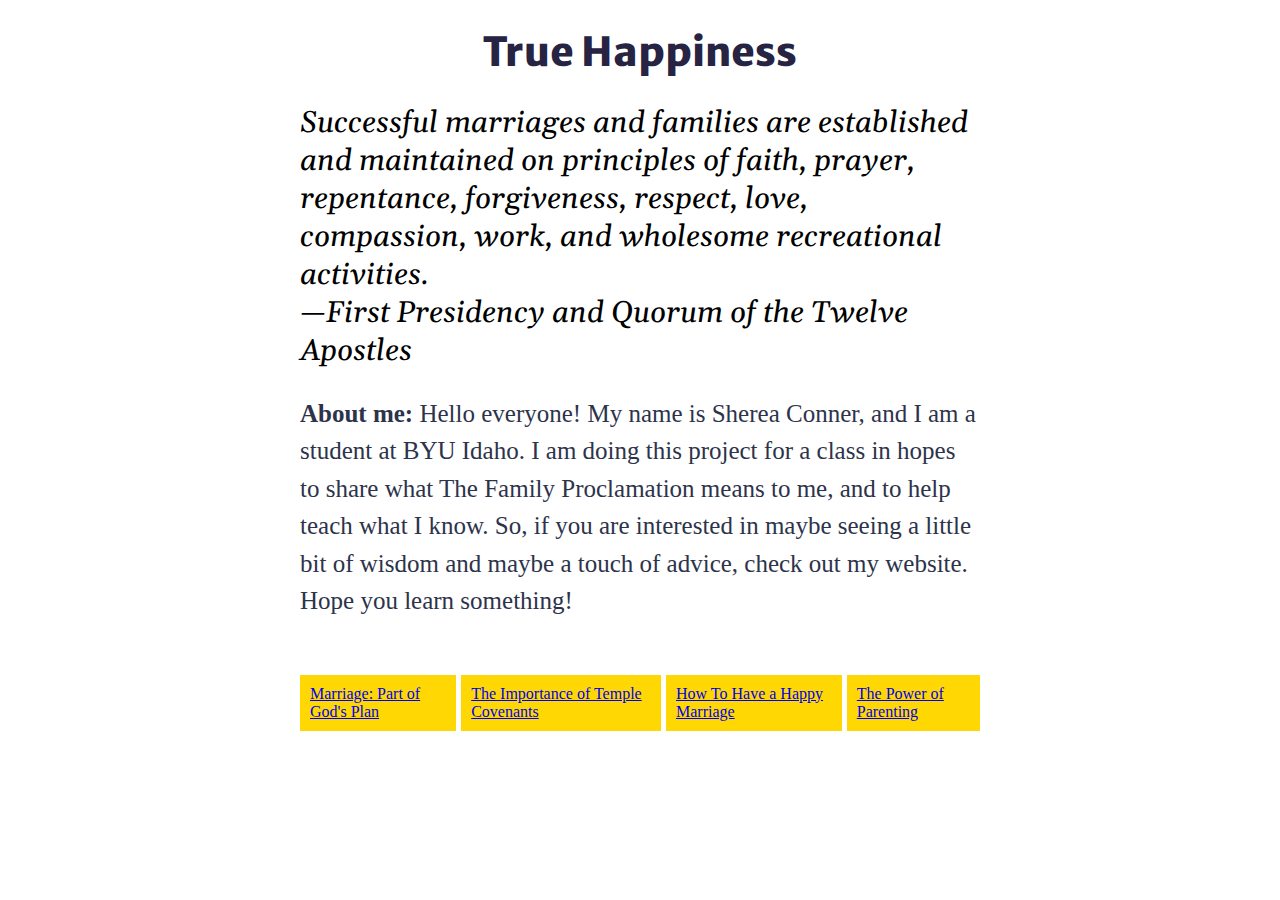
<file: index.html>
<!DOCTYPE html>
<html lang="en">
<head>
    <meta charset="UTF-8">
    <meta name="viewport" content="width=device-width, initial-scale=1.0">
    <link rel="stylesheet" type="text/css" href="assets/page.css" />
    <title>Family Proclamation</title>
</head>
<body>
    <main class="content-grid">
        
    <h1>True Happiness</h1>
    <div class="quote">Successful marriages and families are established and maintained on principles of faith, prayer, repentance, forgiveness, respect, love, compassion, work, and wholesome recreational activities. <br>—First Presidency and Quorum of the Twelve Apostles </div>
    
    <p><b>About me:</b> Hello everyone! My name is Sherea Conner, and I am a student at BYU Idaho. I am doing this project for a class in hopes to share what The Family Proclamation means to me, and to help teach what I know. So, if you are interested in maybe seeing a little bit of wisdom and maybe a touch of advice, check out my website. Hope you learn something!</p>

    <nav class="index-home">
        <a class="hvr-border-fade" href="marriage-gods-plan.html">Marriage: Part of God's Plan</a>
        <a class="hvr-border-fade" href="temple-covenants.html">The Importance of Temple Covenants</a>
        <a class="hvr-border-fade" href="happy-marriage.html">How To Have a Happy Marriage</a>
        <a class="hvr-border-fade" href="parenting.html">The Power of Parenting</a>
    </nav>
    </main>    
</body>
</html>
</file>
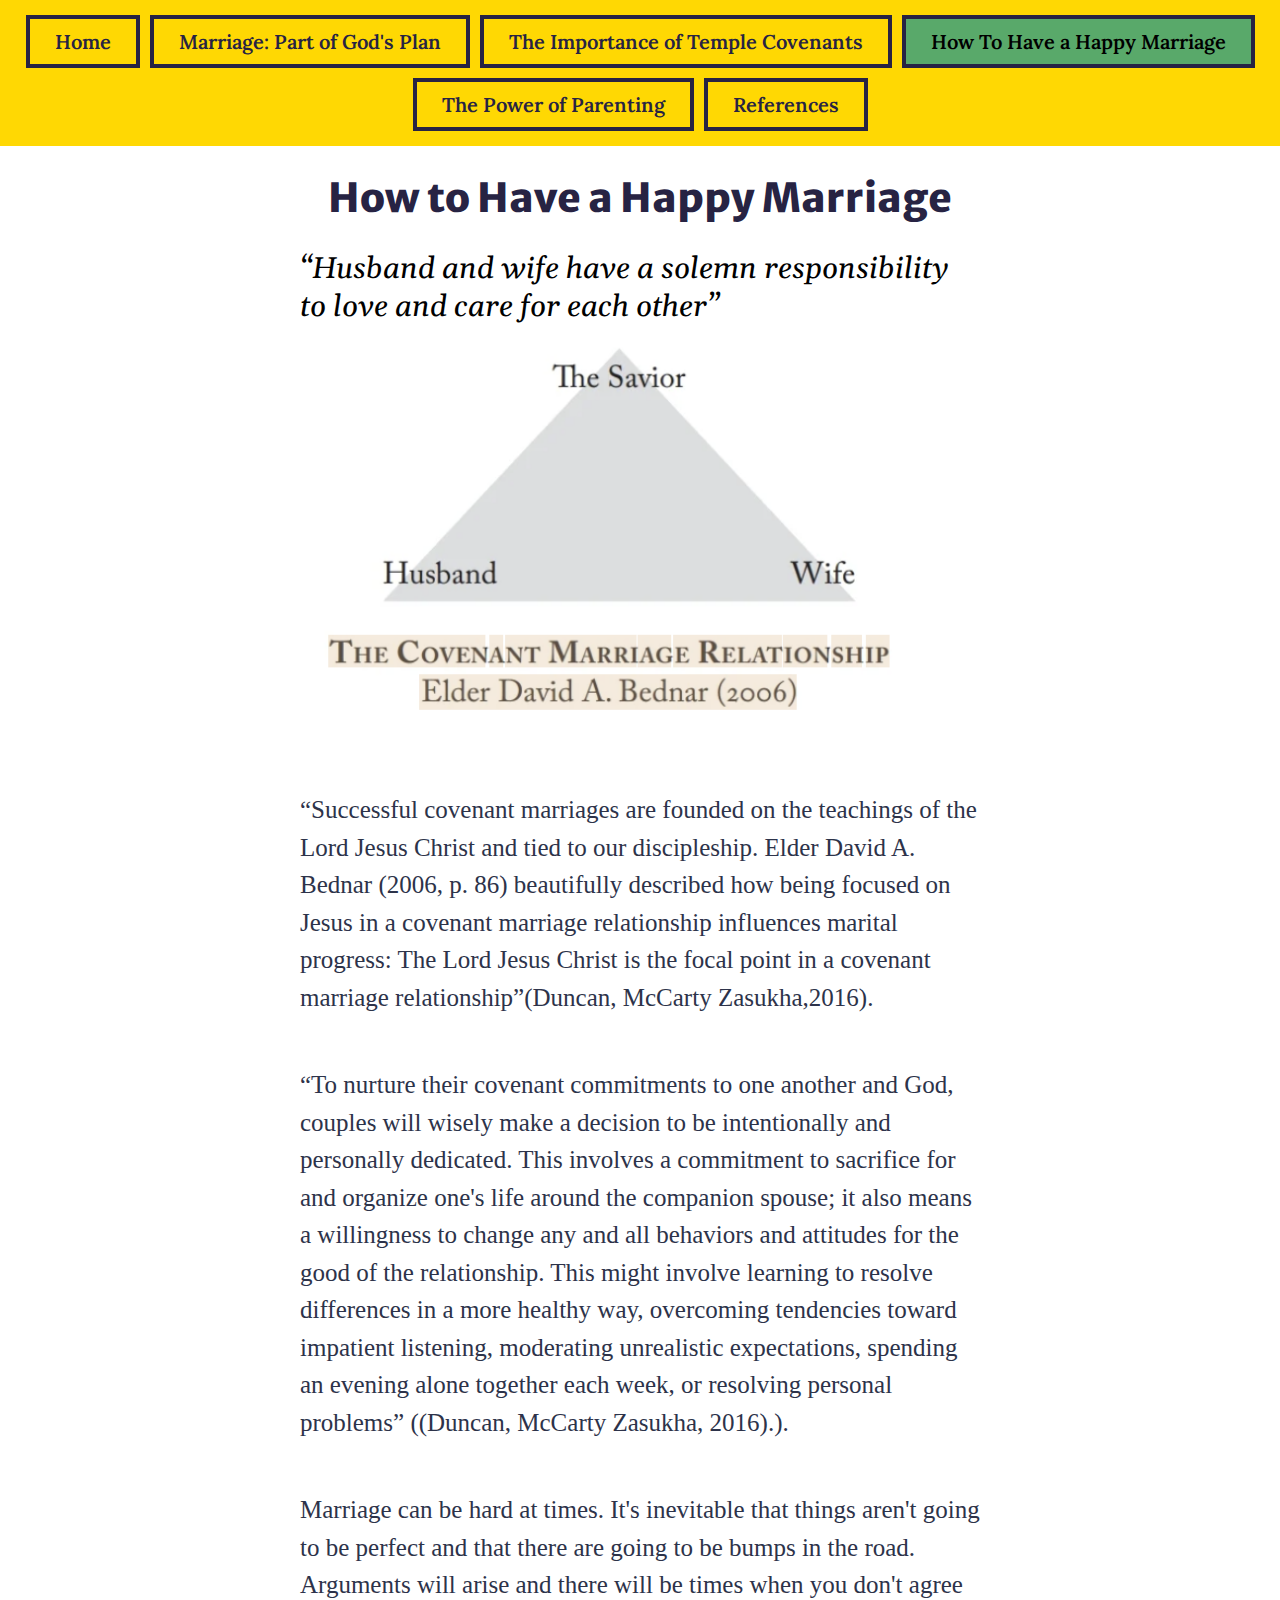
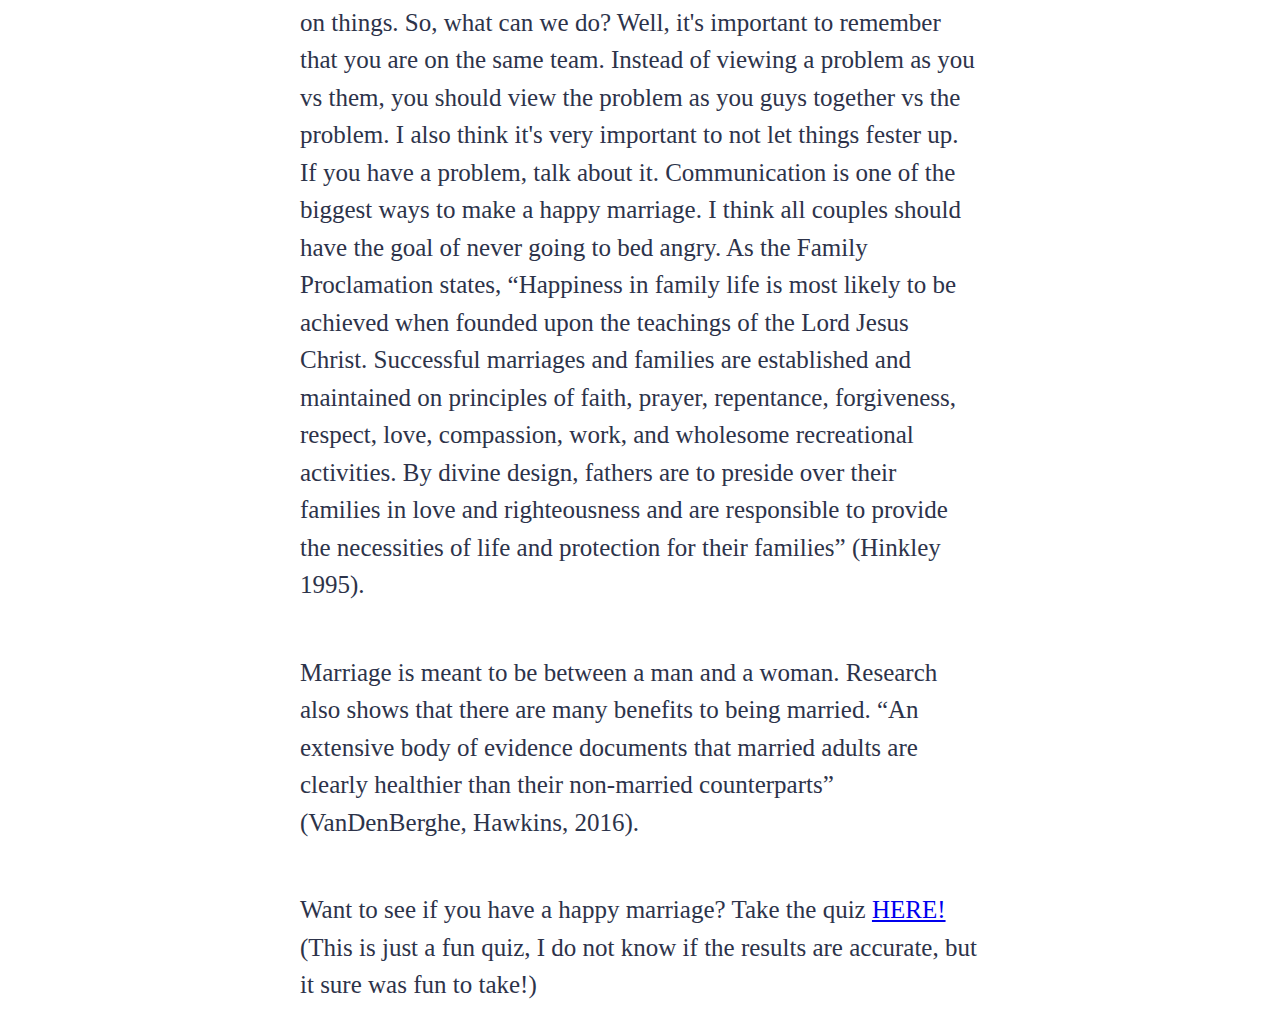
<file: happy-marriage.html>
<!DOCTYPE html>
<html lang="en">
<head>
    <meta charset="UTF-8">
    <meta name="viewport" content="width=device-width, initial-scale=1.0">
    <link rel="stylesheet" type="text/css" href="assets/page.css" />
    <title>Happy Marriage</title>
</head>
<body>

    <nav class="navigation">
        <ul>
            <li><a href="index.html">Home</a></li>
            <li><a href="marriage-gods-plan.html">Marriage: Part of God's Plan</a></li>
            <li><a href="temple-covenants.html">The Importance of Temple Covenants</a></li>
            <li id="current-nav"><a href="#">How To Have a Happy Marriage</a></li>
            <li><a href="parenting.html">The Power of Parenting</a></li>
            <li><a href="references.html">References</a></li>
        </ul>
    </nav>

<main class="content-grid">

    <h1>How to Have a Happy Marriage</h1>
    <div class="quote">“Husband and wife have a solemn responsibility to love and care for each other”</div>
    <img class="breakout" src="assets/photos/happy-marriage-triangle.png">
    <p>“Successful covenant marriages are founded on the teachings of the Lord Jesus Christ and tied to our discipleship. Elder David A. Bednar (2006, p. 86) beautifully described how being focused on Jesus in a covenant marriage relationship influences marital progress: The Lord Jesus Christ is the focal point in a covenant marriage relationship”(Duncan, McCarty Zasukha,2016). </p>

<p>“To nurture their covenant commitments to one another and God, couples will wisely make a decision to be intentionally and personally dedicated. This involves a commitment to sacrifice for and organize one's life around the companion spouse; it also means a willingness to change any and all behaviors and attitudes for the good of the relationship. This might involve learning to resolve differences in a more healthy way, overcoming tendencies toward impatient listening, moderating unrealistic expectations, spending an evening alone together each week, or resolving personal problems” ((Duncan, McCarty Zasukha, 2016).).</p>

<p>Marriage can be hard at times. It's inevitable that things aren't going to be perfect and that there are going to be bumps in the road. Arguments will arise and there will be times when you don't agree on things. So, what can we do? Well, it's important to remember that you are on the same team. Instead of viewing a problem as you vs them, you should view the problem as you guys together vs the problem. I also think it's very important to not let things fester up. If you have a problem, talk about it. Communication is one of the biggest ways to make a happy marriage. I think all couples should have the goal of never going to bed angry. As the Family Proclamation states, “Happiness in family life is most likely to be achieved when founded upon the teachings of the Lord Jesus Christ. Successful marriages and families are established and maintained on principles of faith, prayer, repentance, forgiveness, respect, love, compassion, work, and wholesome recreational activities. By divine design, fathers are to preside over their families in love and righteousness and are responsible to provide the necessities of life and protection for their families” (Hinkley 1995).</p>

<p>Marriage is meant to be between a man and a woman. Research also shows that there are many benefits to being married. “An extensive body of evidence documents that married adults are clearly healthier than their non-married counterparts” (VanDenBerghe, Hawkins, 2016).</p>

<p> Want to see if you have a happy marriage? Take the quiz <a href="https://www.marriage.com/quizzes/marriage-happiness-quiz-how-happy-is-your-marriage">HERE!</a> (This is just a fun quiz, I do not know if the results are accurate, but it sure was fun to take!)</p>
</main>
</body>
</html>
</file>
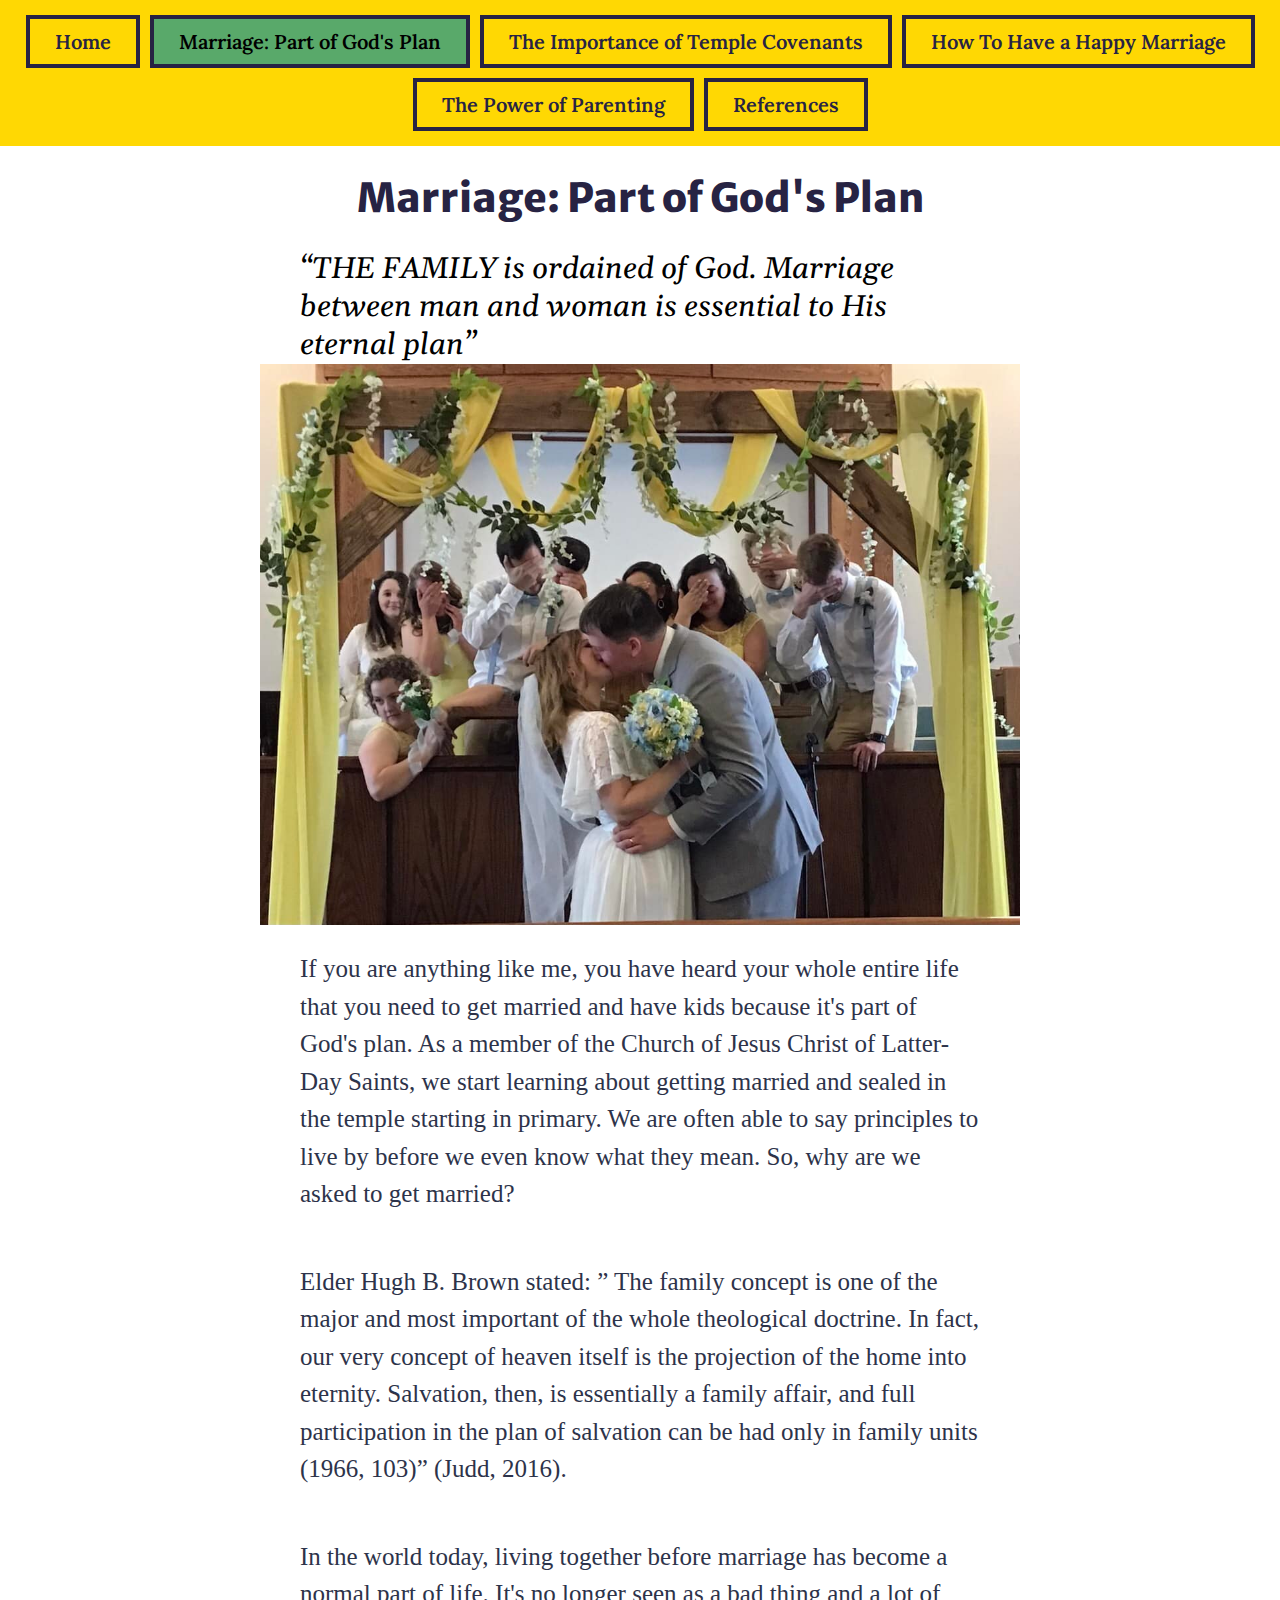
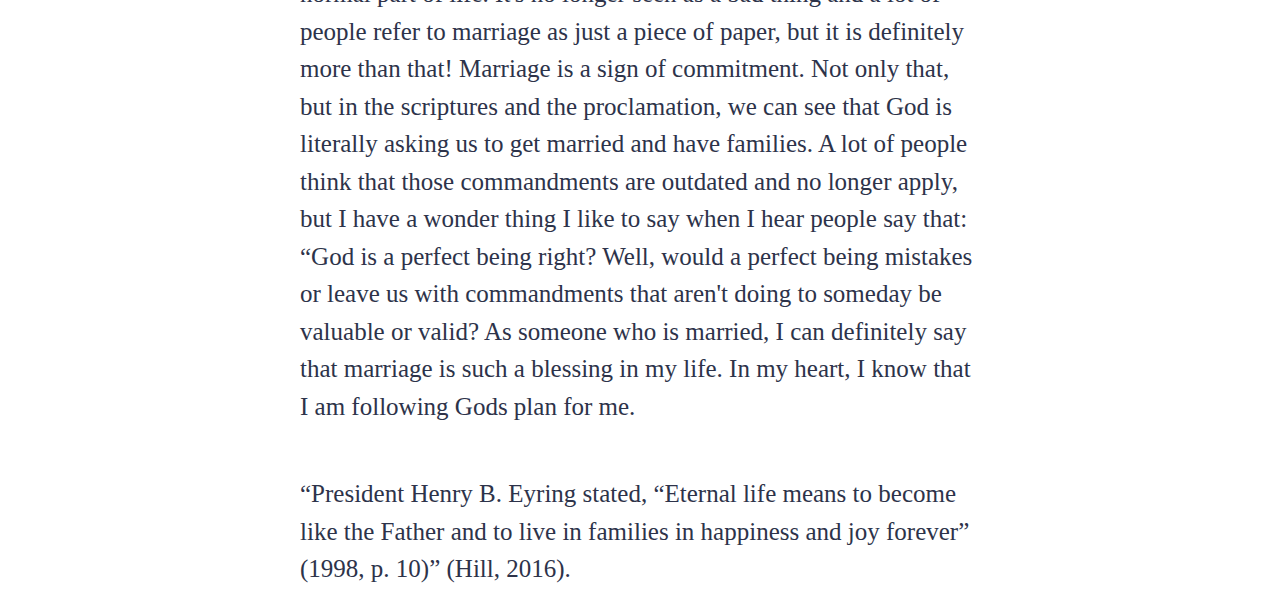
<file: marriage-gods-plan.html>
<!DOCTYPE html>
<html lang="en">
<head>
    <meta charset="UTF-8">
    <meta name="viewport" content="width=device-width, initial-scale=1.0">
    <link rel="stylesheet" type="text/css" href="assets/page.css" />
    <title>God's Gift of Marriage</title>
</head>
<body>

    <nav class="navigation">
        <ul>
            <li><a href="index.html">Home</a></li>
            <li id="current-nav"><a href="#">Marriage: Part of God's Plan</a></li>
            <li><a href="temple-covenants.html">The Importance of Temple Covenants</a></li>
            <li><a href="happy-marriage.html">How To Have a Happy Marriage</a></li>
            <li><a href="parenting.html">The Power of Parenting</a></li>
            <li><a href="references.html">References</a></li>
        </ul>
    </nav>

<main class="content-grid"> 

    <h1>Marriage: Part of God's Plan</h1>
    <div class="quote">“THE FAMILY is ordained of God. Marriage between man and woman is essential to His eternal plan”</div>
    <img class="breakout" src="assets/photos/Austin and Me.jpg">
    <p>If you are anything like me, you have heard your whole entire life that you need to get married and have kids because it's part of God's plan. As a member of the Church of Jesus Christ of Latter-Day Saints, we start learning about getting married and sealed in the temple starting in primary. We are often able to say principles to live by before we even know what they mean. So, why are we asked to get married?</p>

    <p>Elder Hugh B. Brown stated: ” The family concept is one of the major and most important of the whole theological doctrine.
    
    In fact, our very concept of heaven itself is the projection of the home into eternity. Salvation, then, is essentially a family affair, and full participation in the plan of salvation can be had only in family units (1966, 103)” (Judd, 2016).</p>
    
    <p>In the world today, living together before marriage has become a normal part of life. It's no longer seen as a bad thing and a lot of people refer to marriage as just a piece of paper, but it is definitely more than that! Marriage is a sign of commitment. Not only that, but in the scriptures and the proclamation, we can see that God is literally asking us to get married and have families. A lot of people think that those commandments are outdated and no longer apply, but I have a wonder thing I like to say when I hear people say that: “God is a perfect being right? Well, would a perfect being mistakes or leave us with commandments that aren't doing to someday be valuable or valid? As someone who is married, I can definitely say that marriage is such a blessing in my life. In my heart, I know that I am following Gods plan for me.</p>
    
    <p>“President Henry B. Eyring stated, “Eternal life means to become like the Father and to live in families in happiness and joy forever” (1998, p. 10)” (Hill, 2016).</p>

</main>
</body>
</html>
</file>
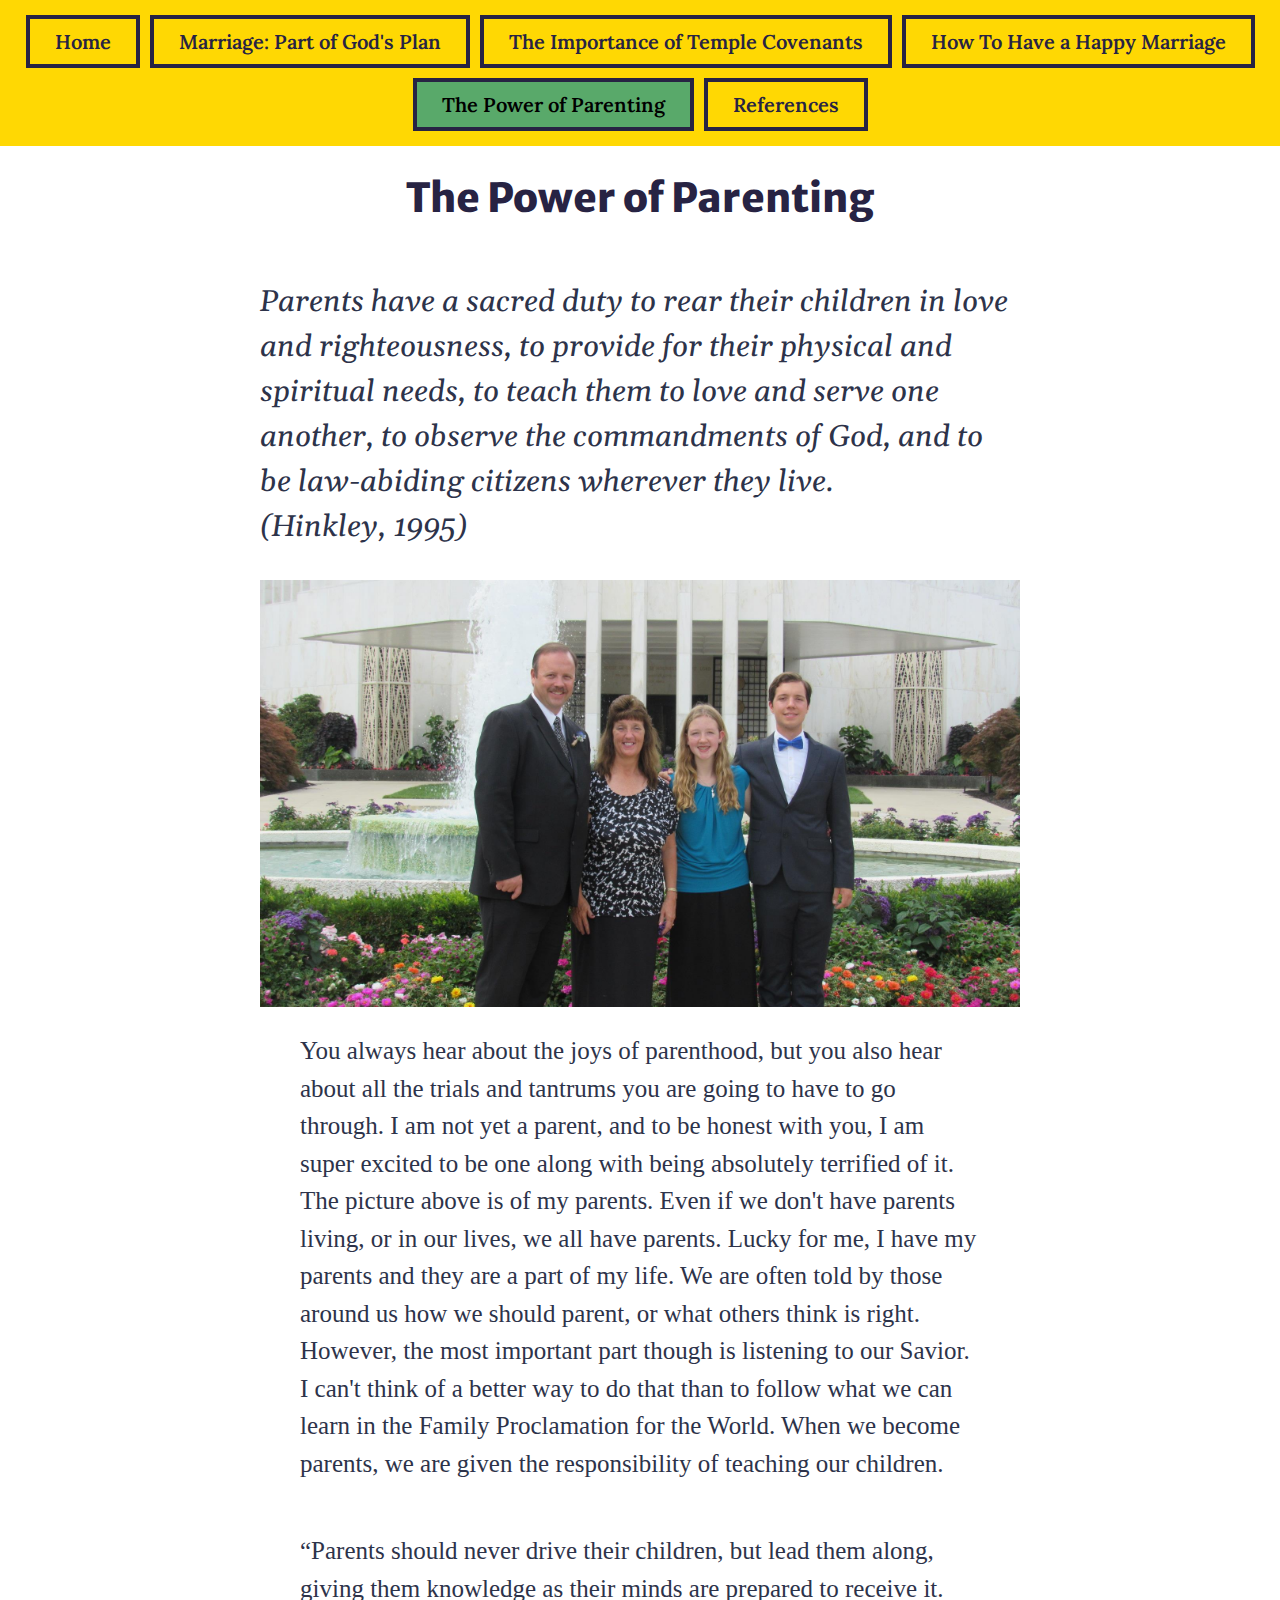
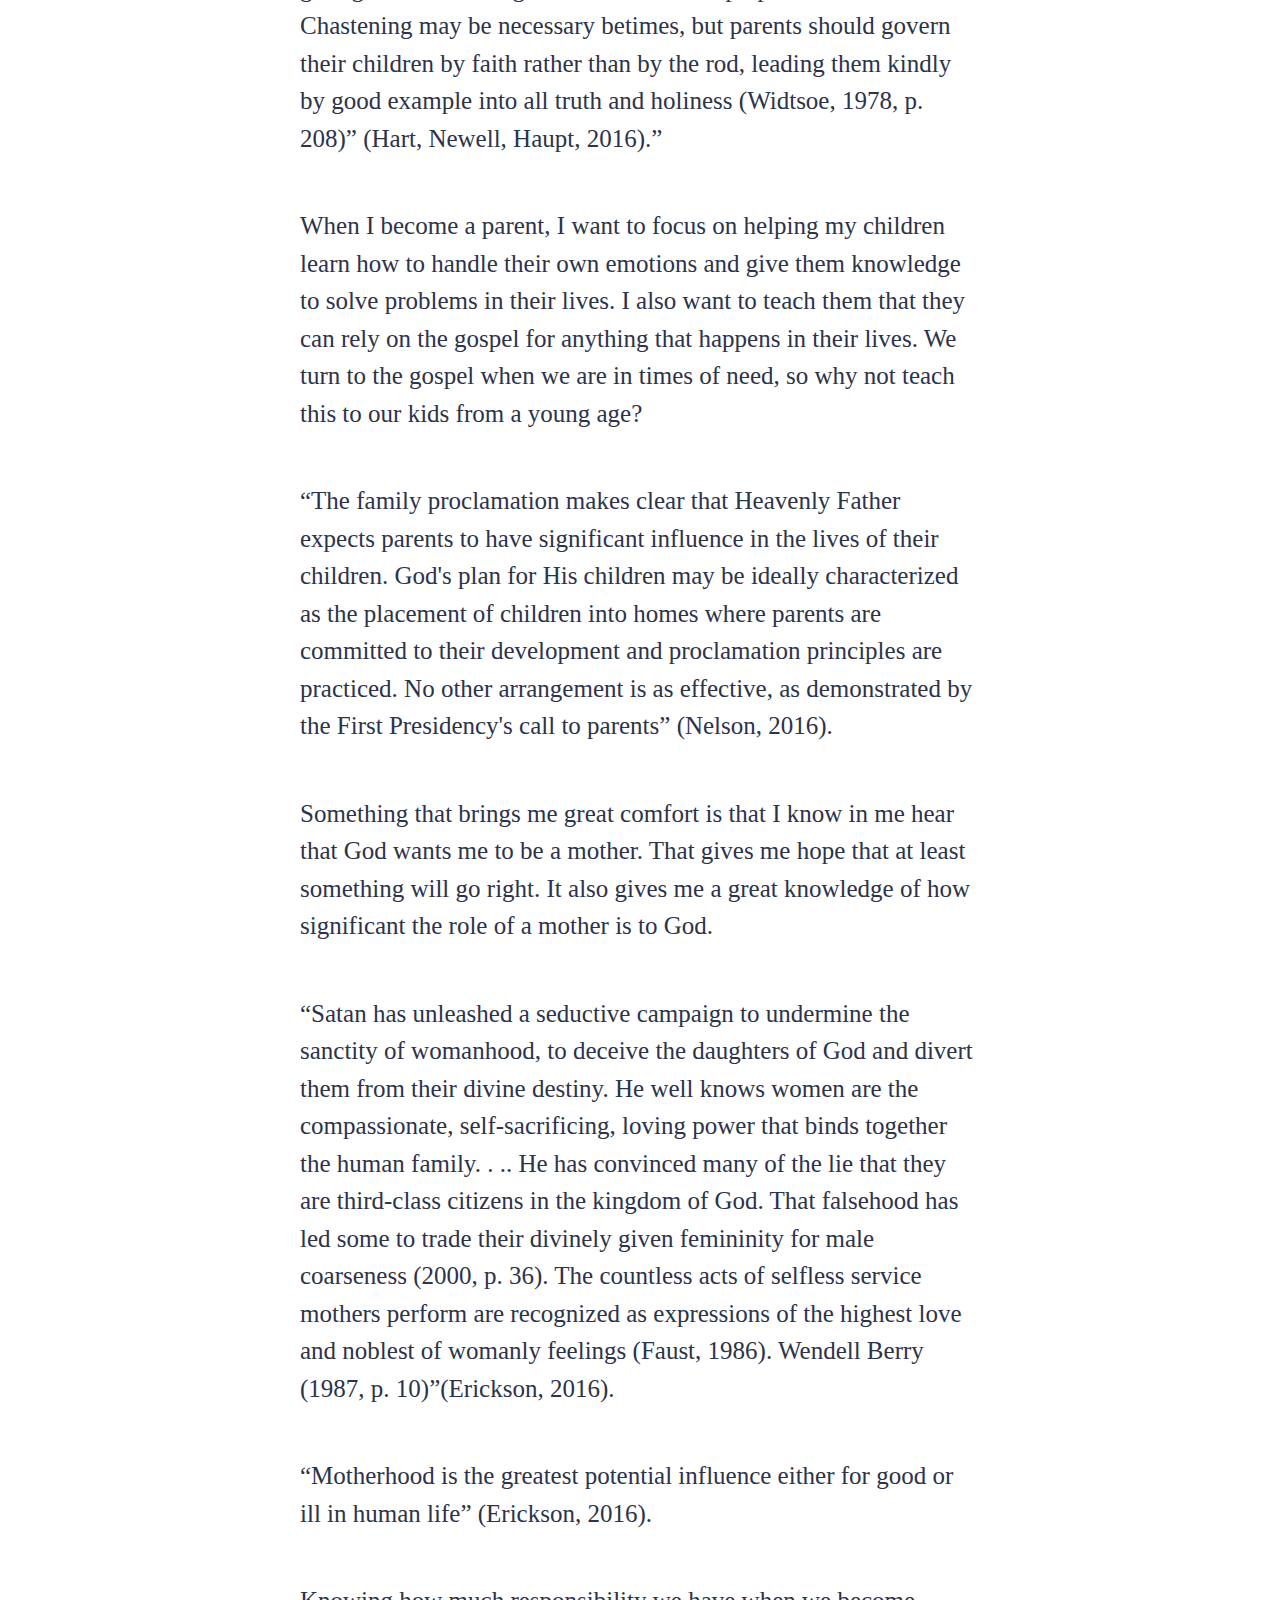
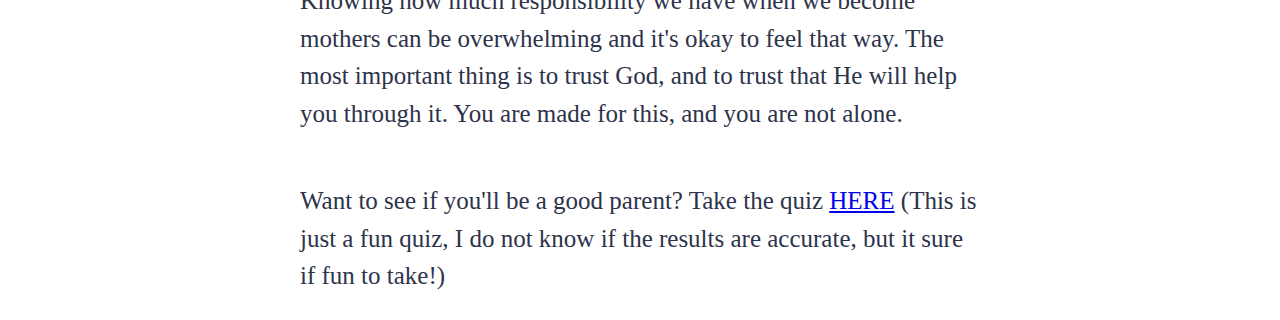
<file: parenting.html>
<!DOCTYPE html>
<html lang="en">
<head>
    <meta charset="UTF-8">
    <meta name="viewport" content="width=device-width, initial-scale=1.0">
    <link rel="stylesheet" type="text/css" href="assets/page.css" />
    <title>Power of Parenting</title>
</head>
<body>

    <nav class="navigation">
        <ul>
            <li><a href="index.html">Home</a></li>
            <li><a href="marriage-gods-plan.html">Marriage: Part of God's Plan</a></li>
            <li><a href="temple-covenants.html">The Importance of Temple Covenants</a></li>
            <li><a href="happy-marriage.html">How To Have a Happy Marriage</a></li>
            <li id="current-nav"><a href="#">The Power of Parenting</a></li>
            <li><a href="references.html">References</a></li>
        </ul>
    </nav>


    <main class="content-grid">
        <h1>The Power of Parenting</h1>
        <p class="quote breakout">Parents have a sacred duty to rear their children in love and righteousness, to provide for their physical and spiritual needs, to teach them to love and serve one another, to observe the commandments of God, and to be law-abiding citizens wherever they live. <br>(Hinkley, 1995)</p>
        <img class="breakout" src="assets/photos/withparents.jpg">
        <p> You always hear about the joys of parenthood, but you also hear about all the trials and tantrums you are going to have to go through. I am not yet a parent, and to be honest with you, I am super excited to be one along with being absolutely terrified of it. The picture above is of my parents. Even if we don't have parents living, or in our lives, we all have parents. Lucky for me, I have my parents and they are a part of my life. We are often told by those around us how we should parent, or what others think is right. However, the most important part though is listening to our Savior. I can't think of a better way to do that than to follow what we can learn in the Family Proclamation for the World. When we become parents, we are given the responsibility of teaching our children. </p>

<p> “Parents should never drive their children, but lead them along, giving them knowledge as their minds are prepared to receive it. Chastening may be necessary betimes, but parents should govern their children by faith rather than by the rod, leading them kindly by good example into all truth and holiness (Widtsoe, 1978, p. 208)” (Hart, Newell, Haupt, 2016).”</p>

<p> When I become a parent, I want to focus on helping my children learn how to handle their own emotions and give them knowledge to solve problems in their lives. I also want to teach them that they can rely on the gospel for anything that happens in their lives. We turn to the gospel when we are in times of need, so why not teach this to our kids from a young age? </p>

<p> “The family proclamation makes clear that Heavenly Father expects parents to have significant influence in the lives of their children. God's plan for His children may be ideally characterized as the placement of children into homes where parents are committed to their development and proclamation principles are practiced. No other arrangement is as effective, as demonstrated by the First Presidency's call to parents” (Nelson, 2016). </p>

<p> Something that brings me great comfort is that I know in me hear that God wants me to be a mother. That gives me hope that at least something will go right. It also gives me a great knowledge of how significant the role of a mother is to God. </p>

<p> “Satan has unleashed a seductive campaign to undermine the sanctity of womanhood, to deceive the daughters of God and divert them from their divine destiny. He well knows women are the compassionate, self-sacrificing, loving power that binds together the human family. . .. He has convinced many of the lie that they are third-class citizens in the kingdom of God. That falsehood has led some to trade their divinely given femininity for male coarseness (2000, p. 36). The countless acts of selfless service mothers perform are recognized as expressions of the highest love and noblest of womanly feelings (Faust, 1986). Wendell Berry (1987, p. 10)”(Erickson, 2016). </p>

<p> “Motherhood is the greatest potential influence either for good or ill in human life” (Erickson, 2016). </p>

<p> Knowing how much responsibility we have when we become mothers can be overwhelming and it's okay to feel that way. The most important thing is to trust God, and to trust that He will help you through it. You are made for this, and you are not alone.</p>

<p> Want to see if you'll be a good parent? Take the quiz <a href="https://www.proprofs.com/quiz-school/story.php?title=will-you-make-good-parent">HERE</a> (This is just a fun quiz, I do not know if the results are accurate, but it sure if fun to take!)</p
    </main>
</body>
</html>
</file>
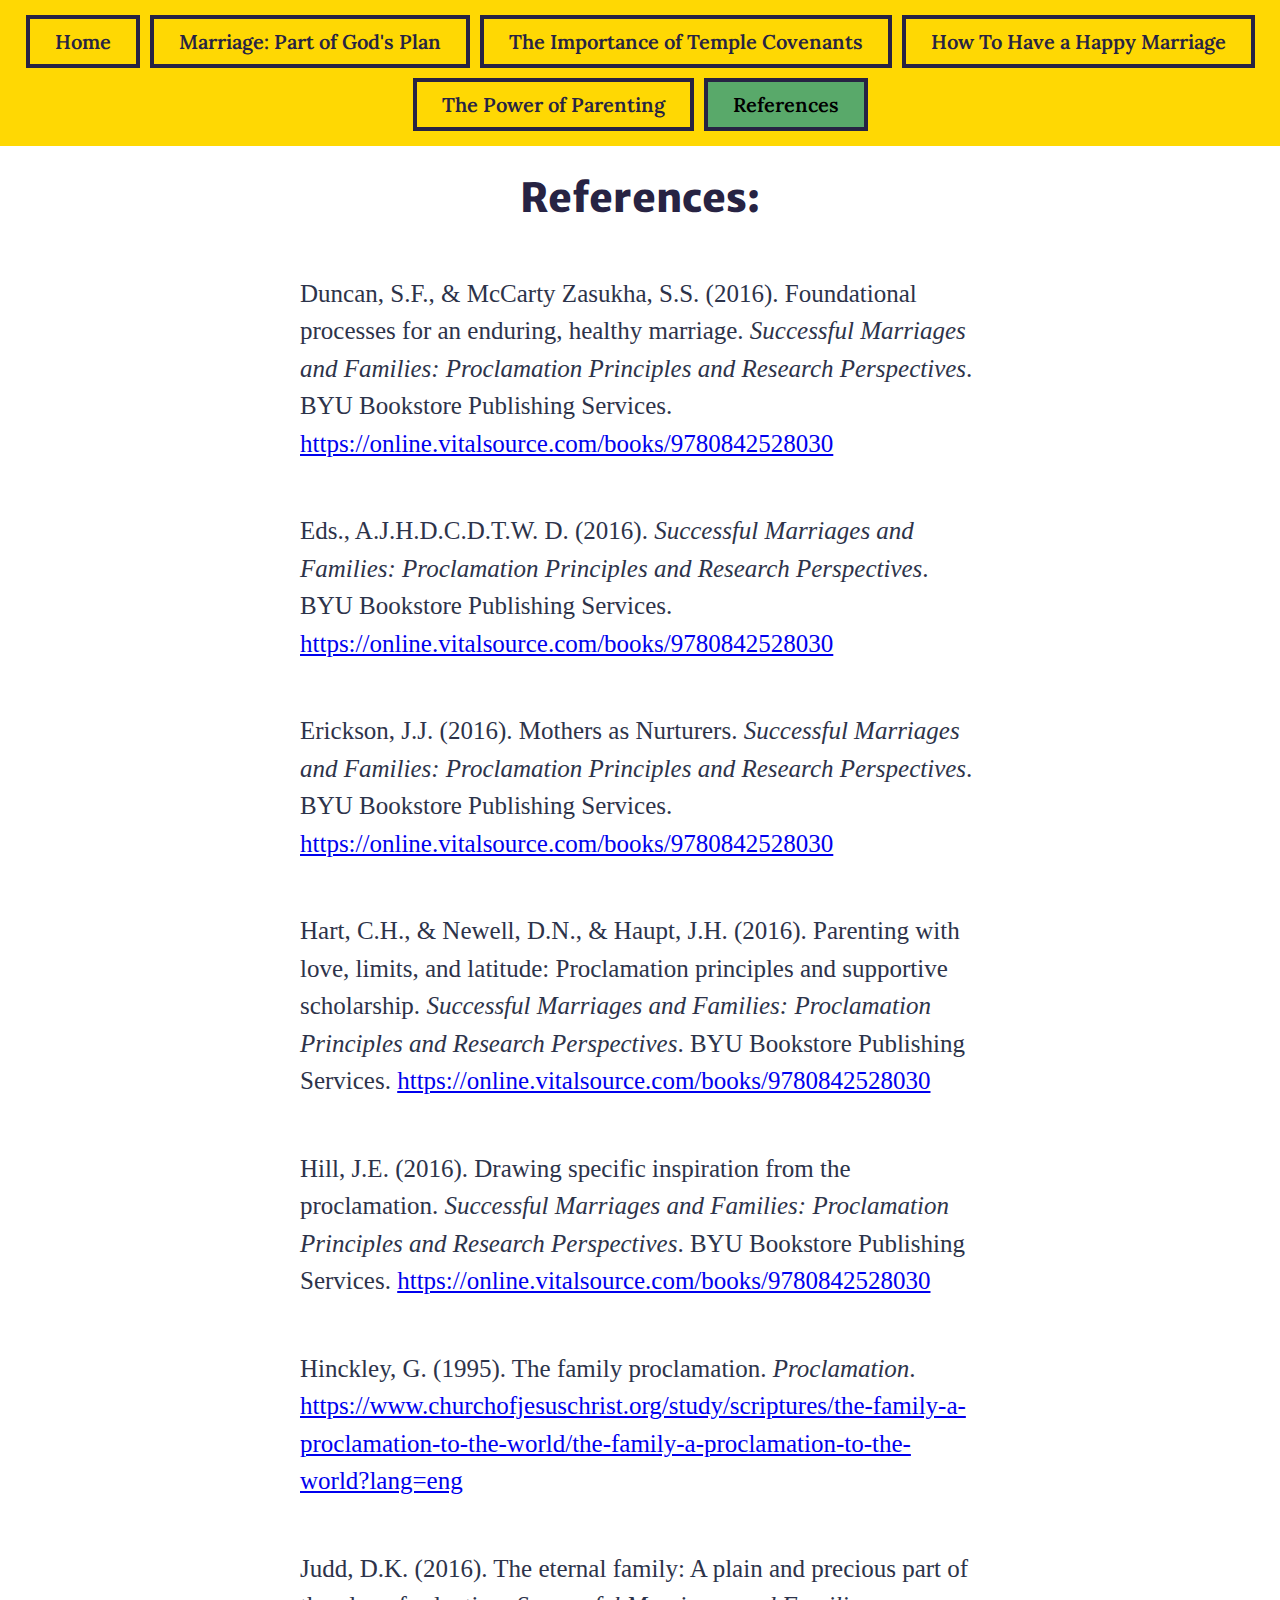
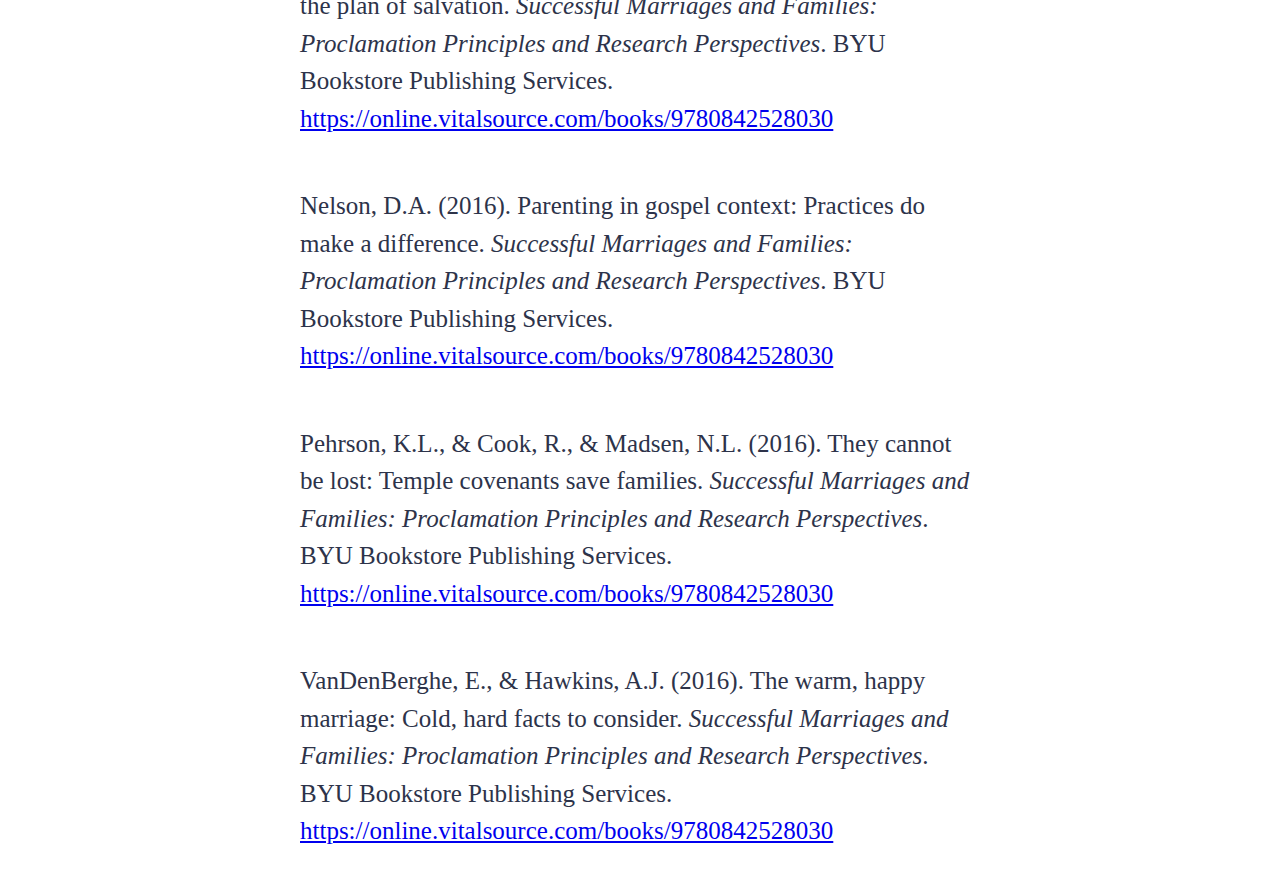
<file: references.html>
<!DOCTYPE html>
<html lang="en">
<head>
    <meta charset="UTF-8">
    <meta name="viewport" content="width=device-width, initial-scale=1.0">
    <link rel="stylesheet" type="text/css" href="assets/page.css" />
    <title>References</title>
<body>

    <nav class="navigation">
        <ul>
            <li><a href="index.html">Home</a></li>
            <li><a href="marriage-gods-plan.html">Marriage: Part of God's Plan</a></li>
            <li><a href="temple-covenants.html">The Importance of Temple Covenants</a></li>
            <li><a href="happy-marriage.html">How To Have a Happy Marriage</a></li>
            <li><a href="parenting.html">The Power of Parenting</a></li>
            <li id="current-nav"><a href="#">References</a></li>
        </ul>
    </nav>

    <main class="content-grid">
    <h1 class="breakout">References:</h1>
    <div class="reference">
        <p>Duncan, S.F., & McCarty Zasukha, S.S. (2016). Foundational processes for an enduring, healthy marriage. <i>Successful Marriages and Families: Proclamation Principles and Research Perspectives</i>. BYU Bookstore Publishing Services. <a href="https://online.vitalsource.com/books/9780842528030">https://online.vitalsource.com/books/9780842528030</a></p>
    </div>

    <div class="reference">
        <p>Eds., A.J.H.D.C.D.T.W. D. (2016). <i>Successful Marriages and Families: Proclamation Principles and Research Perspectives</i>. BYU Bookstore Publishing Services. <a href="https://online.vitalsource.com/books/9780842528030">https://online.vitalsource.com/books/9780842528030</a></p>
    </div>

    <div class="reference">
        <p>Erickson, J.J. (2016). Mothers as Nurturers. <i>Successful Marriages and Families: Proclamation Principles and Research Perspectives</i>. BYU Bookstore Publishing Services. <a href="https://online.vitalsource.com/books/9780842528030">https://online.vitalsource.com/books/9780842528030</a></p>
    </div>

    <div class="reference">
        <p>Hart, C.H., & Newell, D.N., & Haupt, J.H. (2016). Parenting with love, limits, and latitude: Proclamation principles and supportive scholarship. <i>Successful Marriages and Families: Proclamation Principles and Research Perspectives</i>. BYU Bookstore Publishing Services. <a href="https://online.vitalsource.com/books/9780842528030">https://online.vitalsource.com/books/9780842528030</a></p>
    </div>

    <div class="reference">
        <p>Hill, J.E. (2016). Drawing specific inspiration from the proclamation. <i>Successful Marriages and Families: Proclamation Principles and Research Perspectives</i>. BYU Bookstore Publishing Services. <a href="https://online.vitalsource.com/books/9780842528030">https://online.vitalsource.com/books/9780842528030</a></p>
    </div>

    <div class="reference">
        <p>Hinckley, G. (1995). The family proclamation. <i>Proclamation</i>. <a href="https://www.churchofjesuschrist.org/study/scriptures/the-family-a-proclamation-to-the-world/the-family-a-proclamation-to-the-world?lang=eng">https://www.churchofjesuschrist.org/study/scriptures/the-family-a-proclamation-to-the-world/the-family-a-proclamation-to-the-world?lang=eng</a></p>
    </div>

    <div class="reference">
        <p>Judd, D.K. (2016). The eternal family: A plain and precious part of the plan of salvation. <i>Successful Marriages and Families: Proclamation Principles and Research Perspectives</i>. BYU Bookstore Publishing Services. <a href="https://online.vitalsource.com/books/9780842528030">https://online.vitalsource.com/books/9780842528030</a></p>
    </div>

    <div class="reference">
        <p>Nelson, D.A. (2016). Parenting in gospel context: Practices do make a difference. <i>Successful Marriages and Families: Proclamation Principles and Research Perspectives</i>. BYU Bookstore Publishing Services. <a href="https://online.vitalsource.com/books/9780842528030">https://online.vitalsource.com/books/9780842528030</a></p>
    </div>

    <div class="reference">
        <p>Pehrson, K.L., & Cook, R., & Madsen, N.L. (2016). They cannot be lost: Temple covenants save families. <i>Successful Marriages and Families: Proclamation Principles and Research Perspectives</i>. BYU Bookstore Publishing Services. <a href="https://online.vitalsource.com/books/9780842528030">https://online.vitalsource.com/books/9780842528030</a></p>
    </div>

    <div class="reference">
        <p>VanDenBerghe, E., & Hawkins, A.J. (2016). The warm, happy marriage: Cold, hard facts to consider. <i>Successful Marriages and Families: Proclamation Principles and Research Perspectives</i>. BYU Bookstore Publishing Services. <a href="https://online.vitalsource.com/books/9780842528030">https://online.vitalsource.com/books/9780842528030</a></p>
    </div>
    </main>
</body>
</html>
</file>
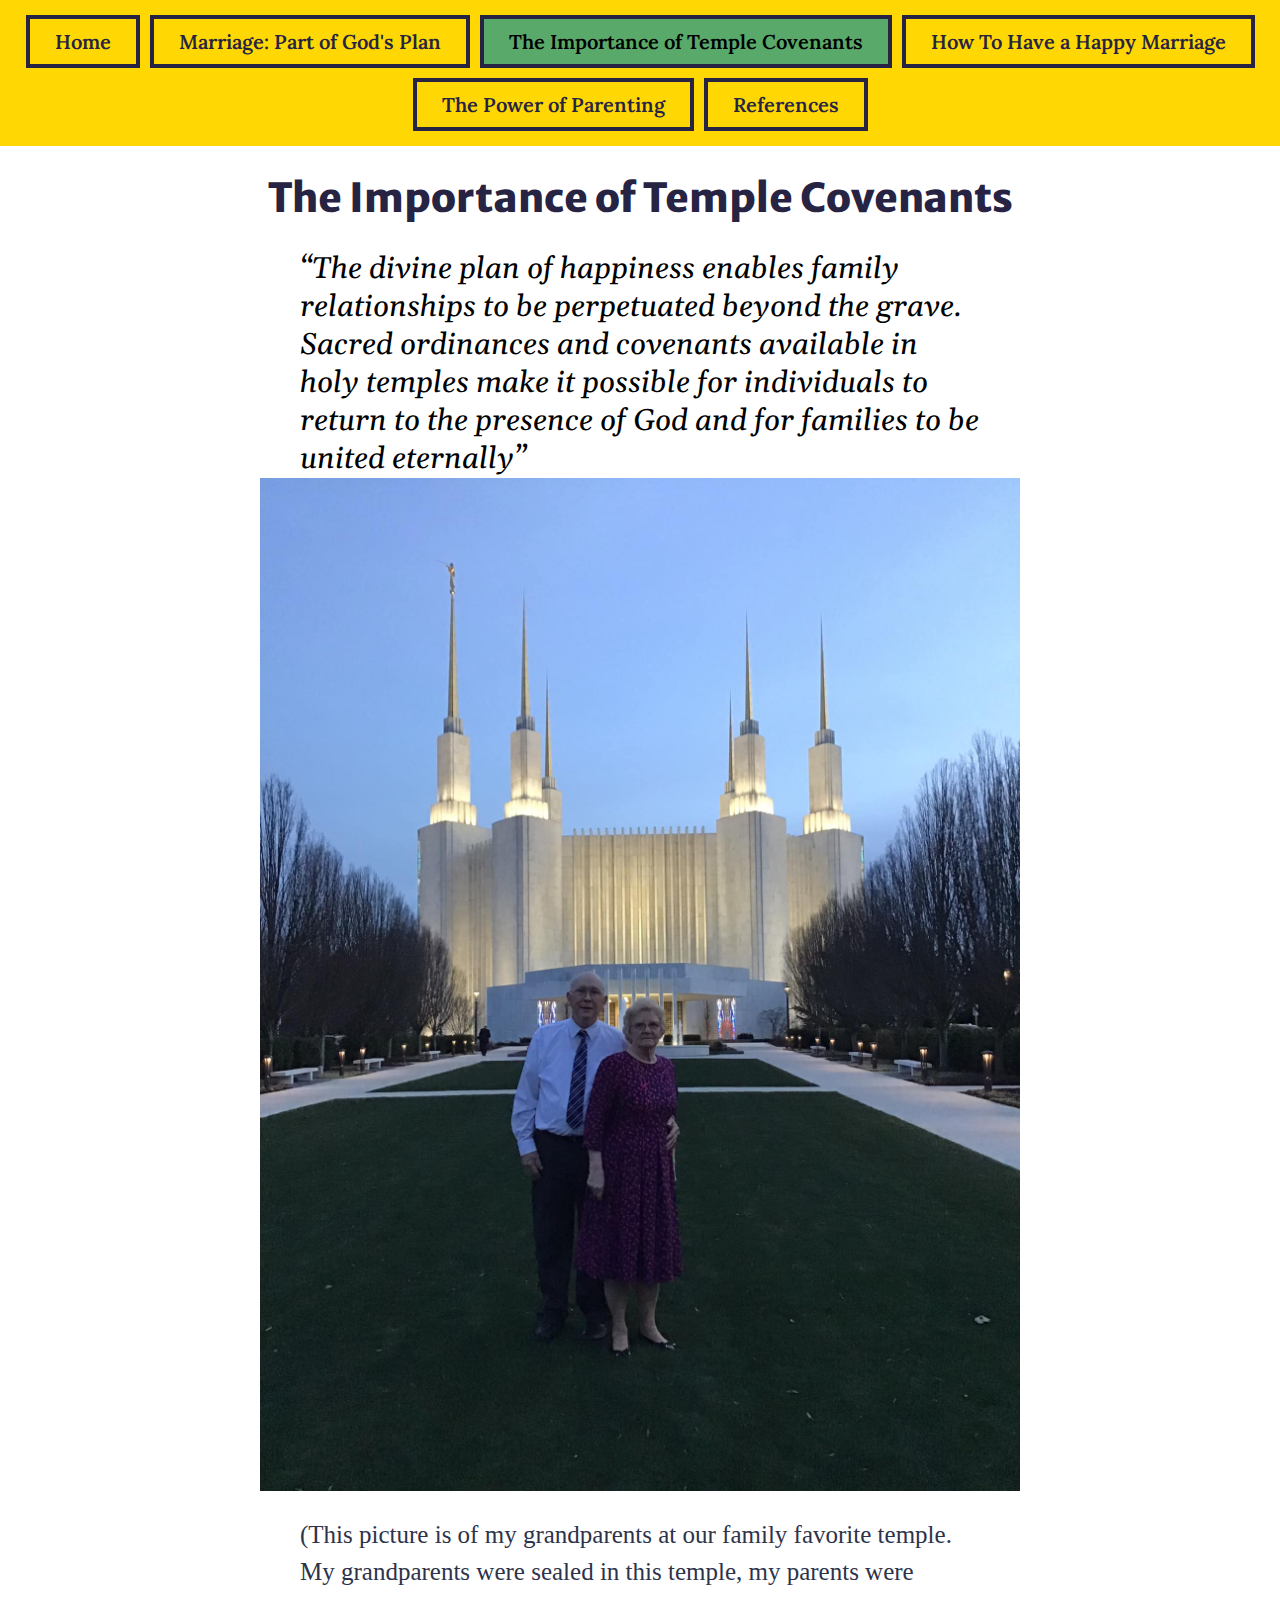
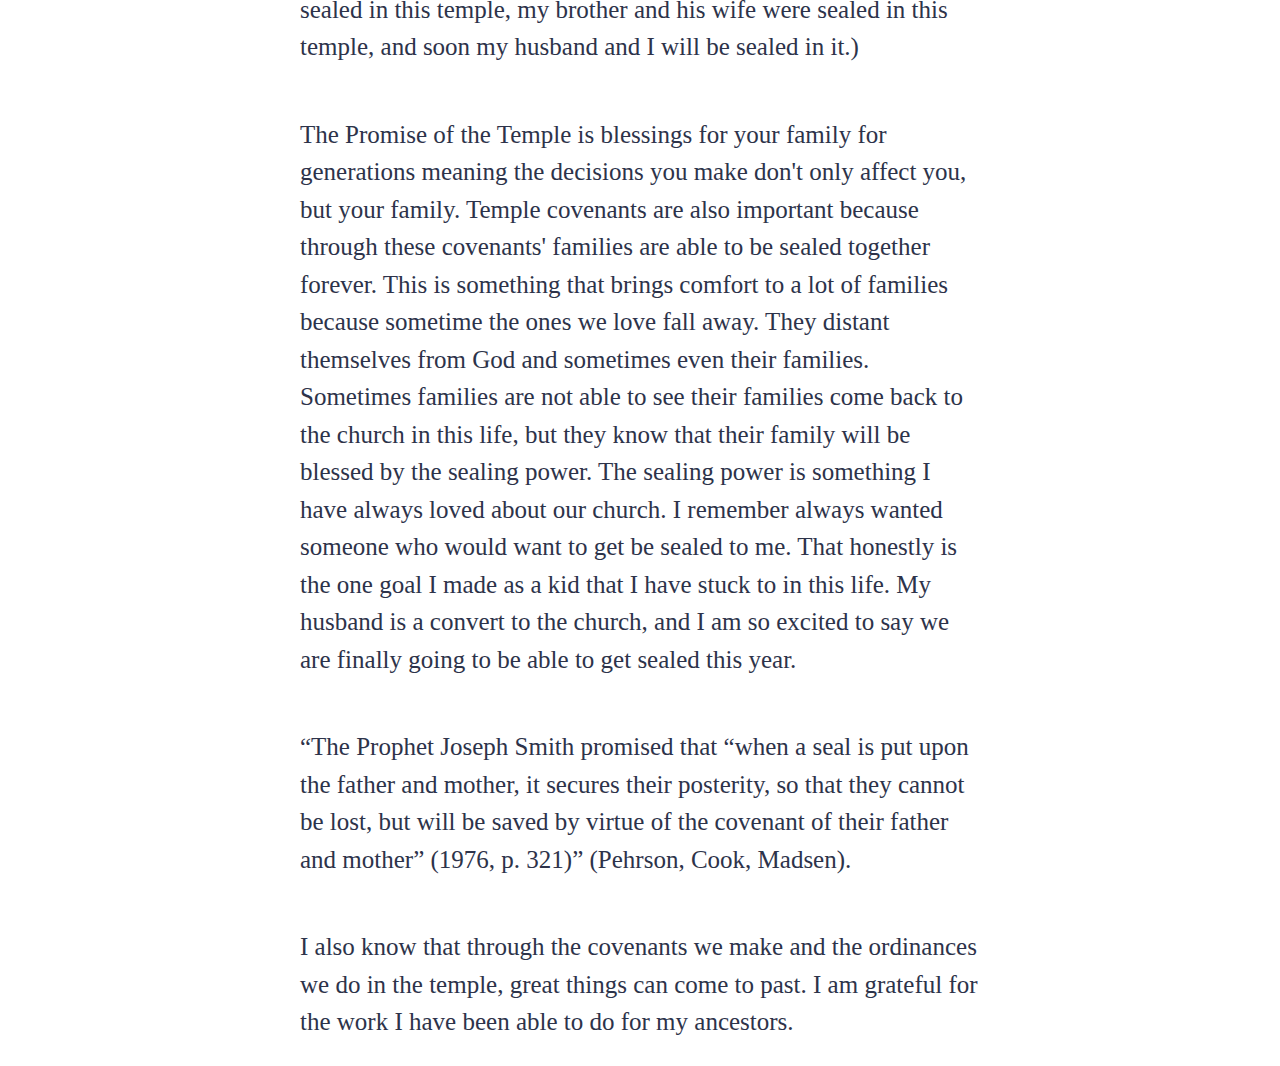
<file: temple-covenants.html>
<!DOCTYPE html>
<html lang="en">
<head>
    <meta charset="UTF-8">
    <meta name="viewport" content="width=device-width, initial-scale=1.0">
    <link rel="stylesheet" type="text/css" href="assets/page.css" />
    <title>Temple Covenants</title>
</head>
<body>

    <nav class="navigation">
        <ul>
            <li><a href="index.html">Home</a></li>
            <li><a href="marriage-gods-plan.html">Marriage: Part of God's Plan</a></li>
            <li id="current-nav"><a href="#">The Importance of Temple Covenants</a></li>
            <li><a href="happy-marriage.html">How To Have a Happy Marriage</a></li>
            <li><a href="parenting.html">The Power of Parenting</a></li>
            <li><a href="references.html">References</a></li>
        </ul>
    </nav>

    <main class="content-grid">
    <h1 class="breakout">The Importance of Temple Covenants</h1>
    <div class="quote">“The divine plan of happiness enables family relationships to be perpetuated beyond the grave. Sacred ordinances and covenants available in holy temples make it possible for individuals to return to the presence of God and for families to be united eternally”</div>
    <img class="breakout" src="assets/photos/gp-temple.jpg">
    <p>(This picture is of my grandparents at our family favorite temple. My grandparents were sealed in this temple, my parents were sealed in this temple, my brother and his wife were sealed in this temple, and soon my husband and I will be sealed in it.)</p>

    <p>The Promise of the Temple is blessings for your family for generations meaning the decisions you make don't only affect you, but your family. Temple covenants are also important because through these covenants' families are able to be sealed together forever. This is something that brings comfort to a lot of families because sometime the ones we love fall away. They distant themselves from God and sometimes even their families. Sometimes families are not able to see their families come back to the church in this life, but they know that their family will be blessed by the sealing power. The sealing power is something I have always loved about our church. I remember always wanted someone who would want to get be sealed to me. That honestly is the one goal I made as a kid that I have stuck to in this life. My husband is a convert to the church, and I am so excited to say we are finally going to be able to get sealed this year.</p>
    
    <p>“The Prophet Joseph Smith promised that “when a seal is put upon the father and mother, it secures their posterity, so that they cannot be lost, but will be saved by virtue of the covenant of their father and mother” (1976, p. 321)” (Pehrson, Cook, Madsen).</p>
    
    <p> I also know that through the covenants we make and the ordinances we do in the temple, great things can come to past. I am grateful for the work I have been able to do for my ancestors. </p>
    </main>
</body>
</html>
</file>
<file: assets/page.css>
@import url('https://fonts.googleapis.com/css2?family=Lora:ital,wght@0,400..700;1,400..700&family=Merriweather+Sans:ital,wght@0,300..800;1,300..800&family=Playfair+Display:ital,wght@0,800;1,800&family=Source+Sans+3:ital@0;1&display=swap');
@import url('https://fonts.googleapis.com/css2?family=Gelasio:ital,wght@0,400;0,500;0,600;0,700;1,400;1,500;1,600;1,700&display=swap');

:root {
    --bg-color: #fffffe;
    --breakout-color: #e3f6f5;
    --highlight: #ffd803;
    --heading-color: #272343;
    --paragraph-color: #2d334a;
    --strong: #bae8e8;
    /* --heading-font: "Playfair Display", serif; */
    --heading-font: "Merriweather Sans", sans-serif;
    /* --paragraph-font: "Source Sans 3", sans-serif; */
    --paragraph-text: "Lora", serif;
    --quote-font: "Gelasio", serif;
    --current-nav: #59a96a;

}

h1 {
    font-family: var(--heading-font);
    color: var(--heading-color);
    font-weight: 800;
    font-optical-sizing: auto;
    font-size: 5ch;
    text-align: center;
}

p {
    font-family: var(--paragraph-font);
    color: var(--paragraph-color);
    font-weight: 400;
    font-style: normal;
    font-optical-sizing: auto;
    line-height: 1.5;
    font-size: 25px;

}






.content-grid {
    --padding-inline: 1rem;
    --content-max-width: 85ch;
    --breakout-max-width: 95ch;
    --breakout-size: calc((var(--breakout-max-width) - var(--content-max-width)) / 2);


    display: grid;
    grid-template-columns:
    [full-width-start] minmax(var(--padding-inline), 1fr) [breakout-start] minmax(0, var(--breakout-size)) [content-start] min(100% - (var(--padding-inline) * 2), var(--content-max-width)) [content-end] minmax(0, var(--breakout-size)) [breakout-end] minmax(var(--padding-inline), 1fr) [full-width-end];
}

.content-grid > * {
    grid-column: content;
}

.content-grid > .breakout {
    grid-column: breakout;
}

.content-grid > .full-width {
    grid-column: full-width;
}

.quote {
    font-style: italic;
    font-size: 30px;
    font-family: var(--quote-font);
    font-weight: 100;
}

img {
    margin-right: auto;
    margin-left: auto;
    height: auto;
    width: 100%;
    max-width: max-content;
}

.index-home {
    display: flex;
    gap: 5px;
    justify-content: center;
}

.index-home a {
    background-color: var(--highlight);
    padding: 10px;
    margin-top: 30px;
}

.navigation {
    background-color: var(--highlight);
    padding: 15px 0;
    text-align: center;
    width: 100%;
}

.navigation ul {
    list-style-type: none;
    margin: 0;
    padding: 0;
    display: flex;
    justify-content: center;
    flex-wrap: wrap;
    gap: 10px;
}

.navigation li {
    flex-direction: row;
    transition: background-color 0.3s ease;
    padding: 10px;
    border: 4px solid #272343;
}

.navigation a {
    text-decoration: none;
    color: var(--heading-color);
    font-family: var(--paragraph-text);
    font-size: 20px;
    padding: 10px 15px;
    border-radius: 5px;
    transition: background-color 0.3s ease;
    font-weight: 600;
}

li:hover {
    background-color: var(--strong);
    color: var(--heading-color);
}

#current-nav {
    background-color: var(--current-nav);

}

#current-nav a {
    color: #000000;
}

body {
    margin: 0;
}
</file>
